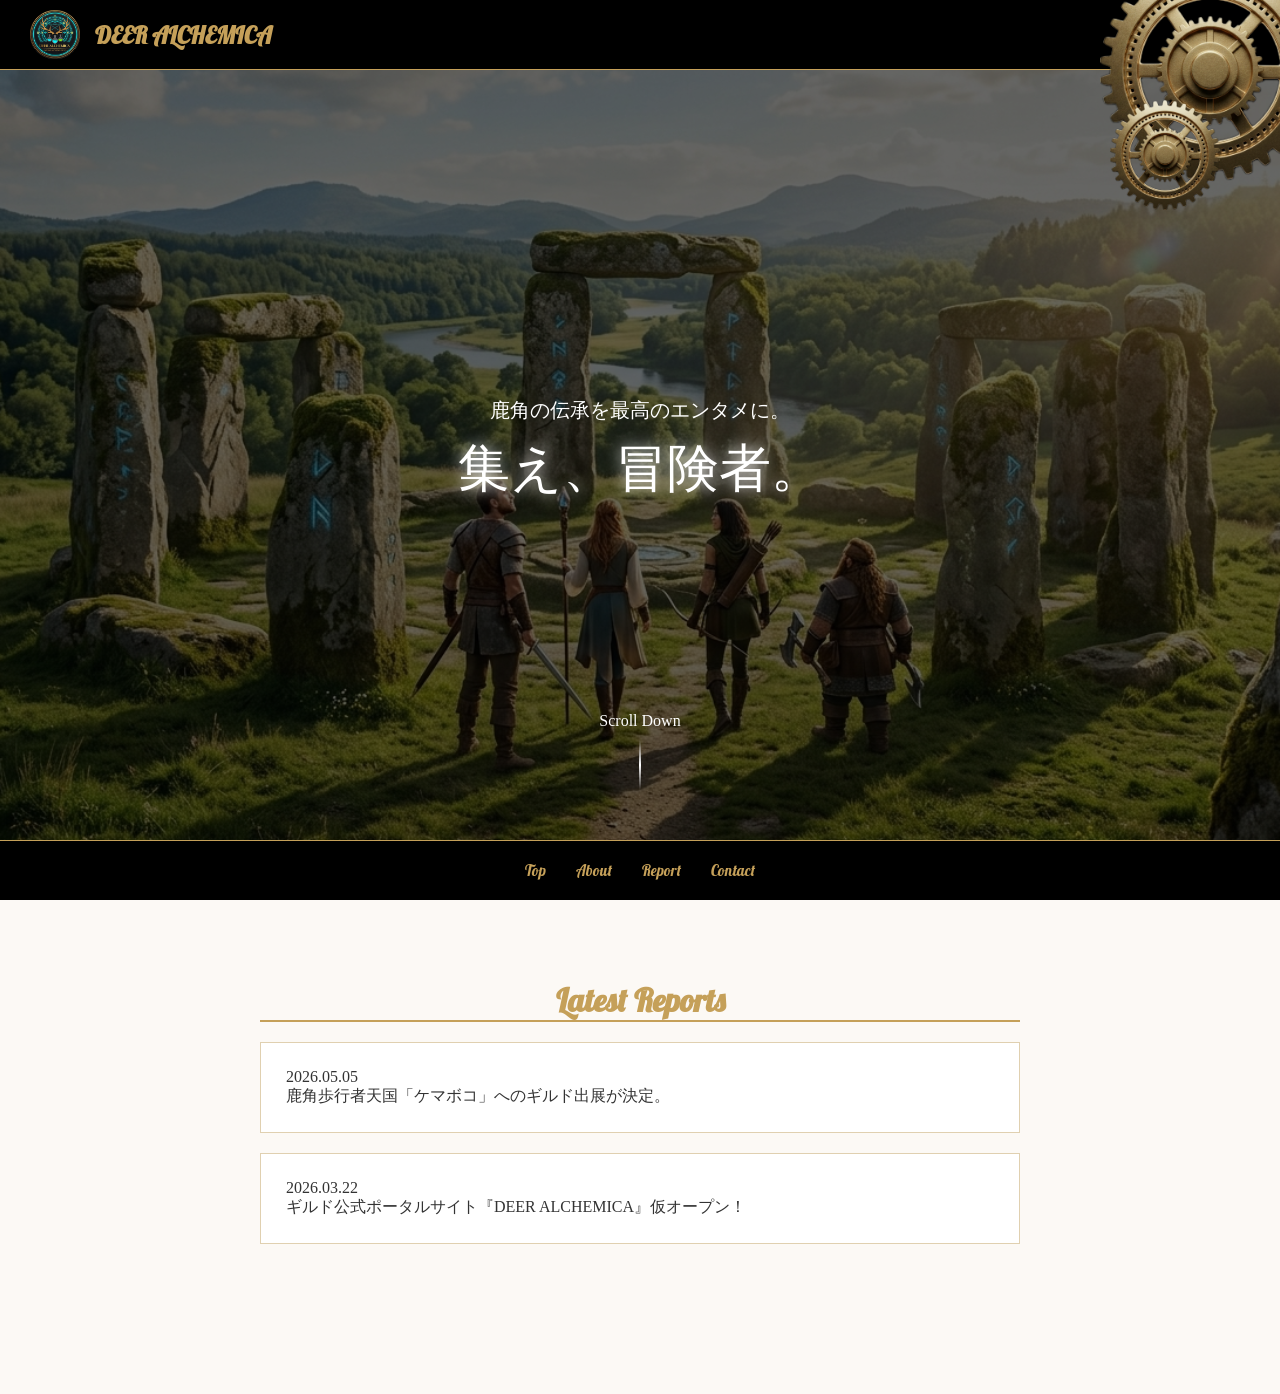
<file: index.html>
<!DOCTYPE html>
<html lang="ja">
<head>
    <meta charset="utf-8">
    <title>鹿角異世界ギルド『DEER ALCHEMICA』</title>
    <link href="https://fonts.googleapis.com/css2?family=Lobster&display=swap" rel="stylesheet">
    <link rel="stylesheet" href="common.css">
    <link rel="stylesheet" href="index.css">
    <meta name="viewport" content="width=device-width, initial-scale=1.0">
</head>
<body class="index-body">

    <div class="gear-container">
        <img src="gear.png" class="gear-icon big" alt="大きな歯車">
        <img src="gear.png" class="gear-icon small" alt="小さな歯車">
    </div>

    <header class="site-header">
        <div class="header-logo-container">
            <a href="index.html" style="text-decoration: none; display: flex; align-items: center; gap: 15px;">
                <img src="emblem.png" class="guild-emblem" alt="ギルド紋章">
                <h1 class="guild-name">DEER ALCHEMICA</h1>
            </a>
        </div>
    </header>

    <main>
        <section class="hero-content">
            <div class="hero-text-overlay">
                <p class="catchphrase">鹿角の伝承を最高のエンタメに。</p>
                <p class="call-to-action">集え、冒険者。</p>
            </div>
            <div class="scroll-indicator">
                <span>Scroll Down</span>
                <div class="arrow"></div>
            </div>
        </section>

        <section class="news-section">
            <h2 class="section-title">Latest Reports</h2>
            <div class="news-list">
                <article class="news-item">
                    <span class="news-date">2026.05.05</span>
                    <p class="news-text">鹿角歩行者天国「ケマボコ」へのギルド出展が決定。</p>
                </article>
                <article class="news-item">
                    <span class="news-date">2026.03.22</span>
                    <p class="news-text">ギルド公式ポータルサイト『DEER ALCHEMICA』仮オープン！</p>
                </article>
            </div>
        </section>
    </main>

    <footer class="footer">
        <nav class="footer-list">
            <ul>
                <li><a href="index.html">Top</a></li>
                <li><a href="about.html">About</a></li>
                <li><a href="report.html">Report</a></li>
                <li><a href="https://forms.gle/GyuGfJrGyBZLccb6A" target="_blank" rel="noopener noreferrer">Contact</a></li>
            </ul>
        </nav>
    </footer>

</body>
</html>
</file>
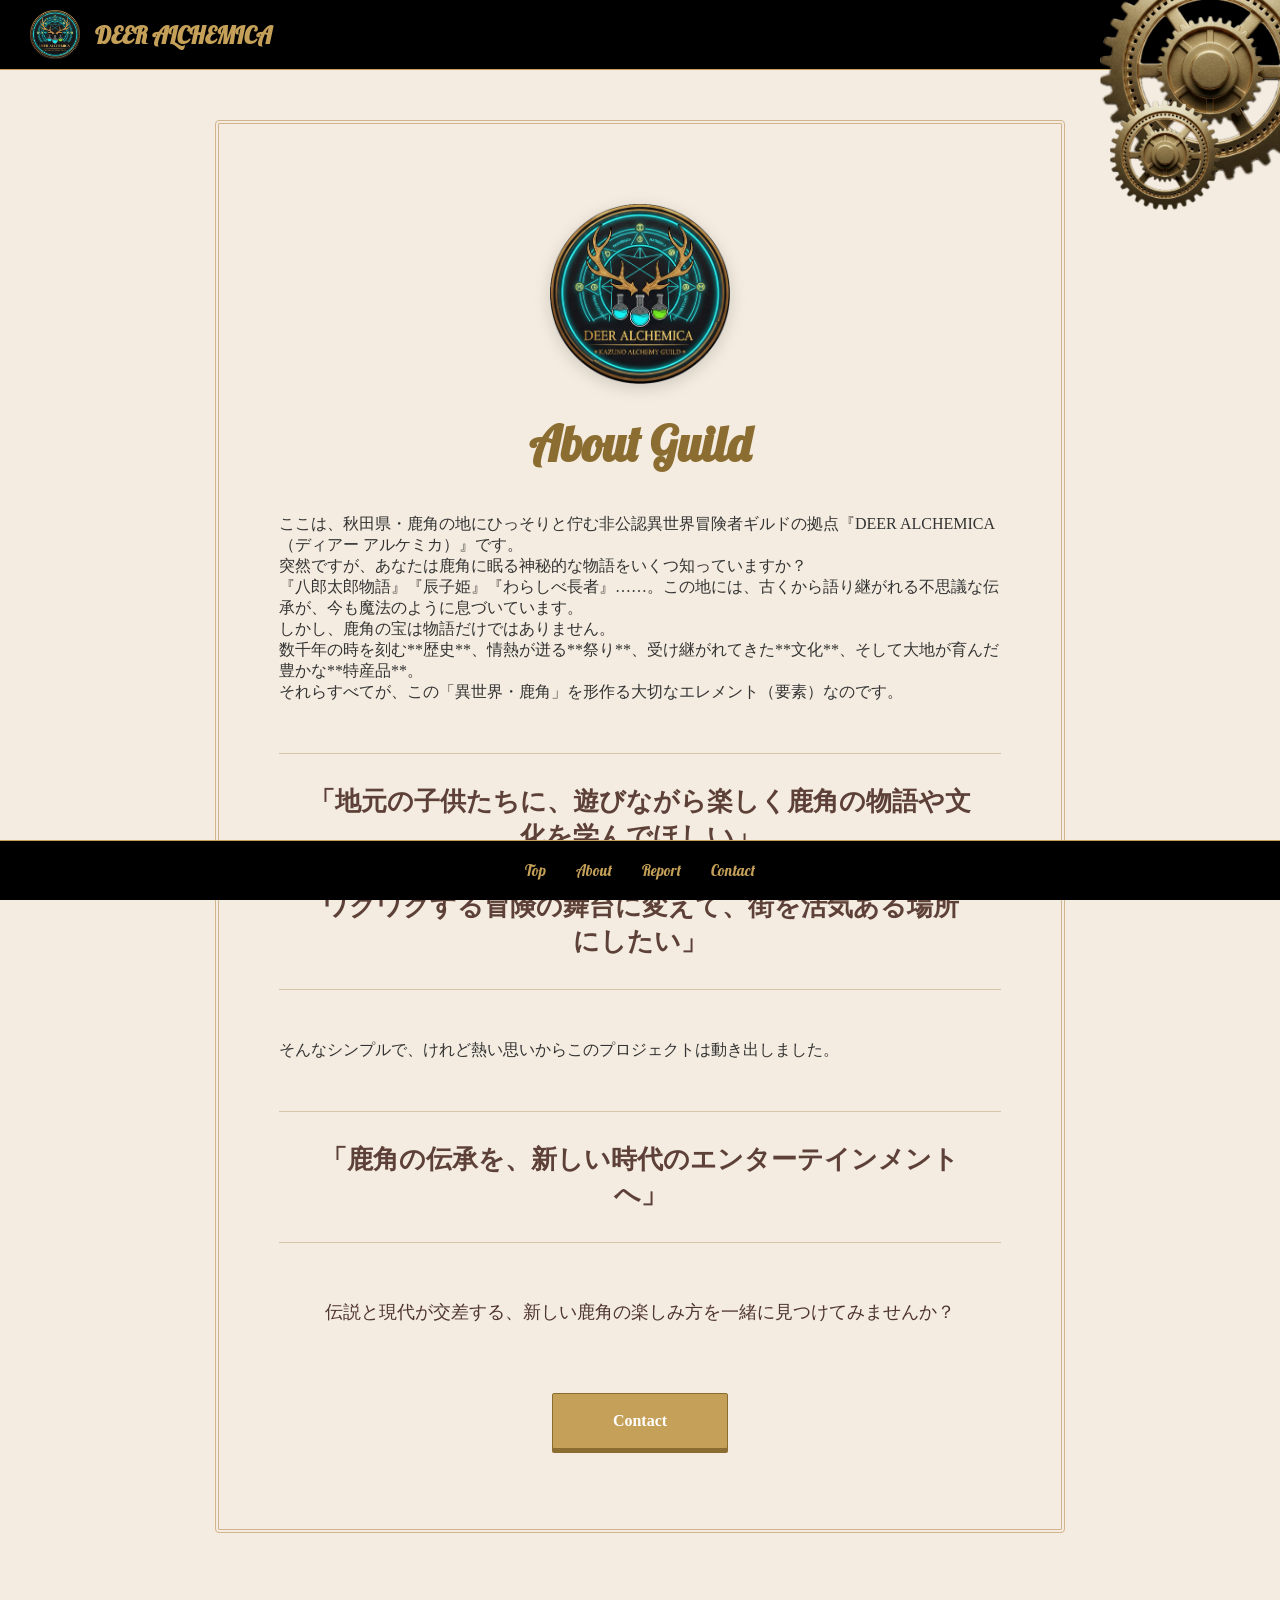
<file: about.html>
<!DOCTYPE html>
<html lang="ja">
<head>
    <meta charset="utf-8">
    <title>About | DEER ALCHEMICA</title>
    <link href="https://fonts.googleapis.com/css2?family=Lobster&display=swap" rel="stylesheet">
    <link rel="stylesheet" href="common.css">
    <link rel="stylesheet" href="about.css">
    <meta name="viewport" content="width=device-width, initial-scale=1.0">
</head>
<body class="about-body">

    <div class="gear-container">
        <img src="gear.png" class="gear-icon big" alt="大きな歯車">
        <img src="gear.png" class="gear-icon small" alt="小さな歯車">
    </div>

    <header class="site-header">
        <div class="header-logo-container">
            <a href="index.html" style="text-decoration: none; display: flex; align-items: center; gap: 15px;">
                <img src="emblem.png" class="guild-emblem" alt="ギルド紋章">
                <h1 class="guild-name">DEER ALCHEMICA</h1>
            </a>
        </div>
    </header>

    <main class="main">
        <div class="about-main-container">
            
            <img src="emblem.png" class="about-emblem" alt="ギルド紋章">

            <h2 class="page-title">About Guild</h2>

            <div class="about-content">
                <p class="about-content-text">
                
            <p>ここは、秋田県・鹿角の地にひっそりと佇む非公認異世界冒険者ギルドの拠点『DEER ALCHEMICA（ディアー アルケミカ）』です。</p>
            
            <p>突然ですが、あなたは鹿角に眠る神秘的な物語をいくつ知っていますか？<br>
            『八郎太郎物語』『辰子姫』『わらしべ長者』……。この地には、古くから語り継がれる不思議な伝承が、今も魔法のように息づいています。</p>

            <p>しかし、鹿角の宝は物語だけではありません。<br>
            数千年の時を刻む**歴史**、情熱が迸る**祭り**、受け継がれてきた**文化**、そして大地が育んだ豊かな**特産品**。<br>
            それらすべてが、この「異世界・鹿角」を形作る大切なエレメント（要素）なのです。</p>

            <span class="emphasized-text">
                <p>「地元の子供たちに、遊びながら楽しく鹿角の物語や文化を学んでほしい」</p>
                <p>「歴史や特産品といった鹿角の誇れる魅力を、もっとワクワクする冒険の舞台に変えて、街を活気ある場所にしたい」</p>
            </span>

            <p>そんなシンプルで、けれど熱い思いからこのプロジェクトは動き出しました。</p>


            <span class="emphasized-text">
                「鹿角の伝承を、新しい時代のエンターテインメントへ」
            </span>

            <p class="about-content-text">
            伝説と現代が交差する、新しい鹿角の楽しみ方を一緒に見つけてみませんか？
            </p>
        </div>
            <a href="https://forms.gle/GyuGfJrGyBZLccb6A" class="guild-btn" target="_blank">
                Contact
            </a>
        </div>
    </main>

    <footer class="footer">
        <nav class="footer-list">
            <ul>
                <li><a href="index.html">Top</a></li>
                <li><a href="about.html">About</a></li>
                <li><a href="report.html">Report</a></li>
                <li><a href="https://forms.gle/GyuGfJrGyBZLccb6A" target="_blank">Contact</a></li>
            </ul>
        </nav>
    </footer>

</body>
</html>
</file>
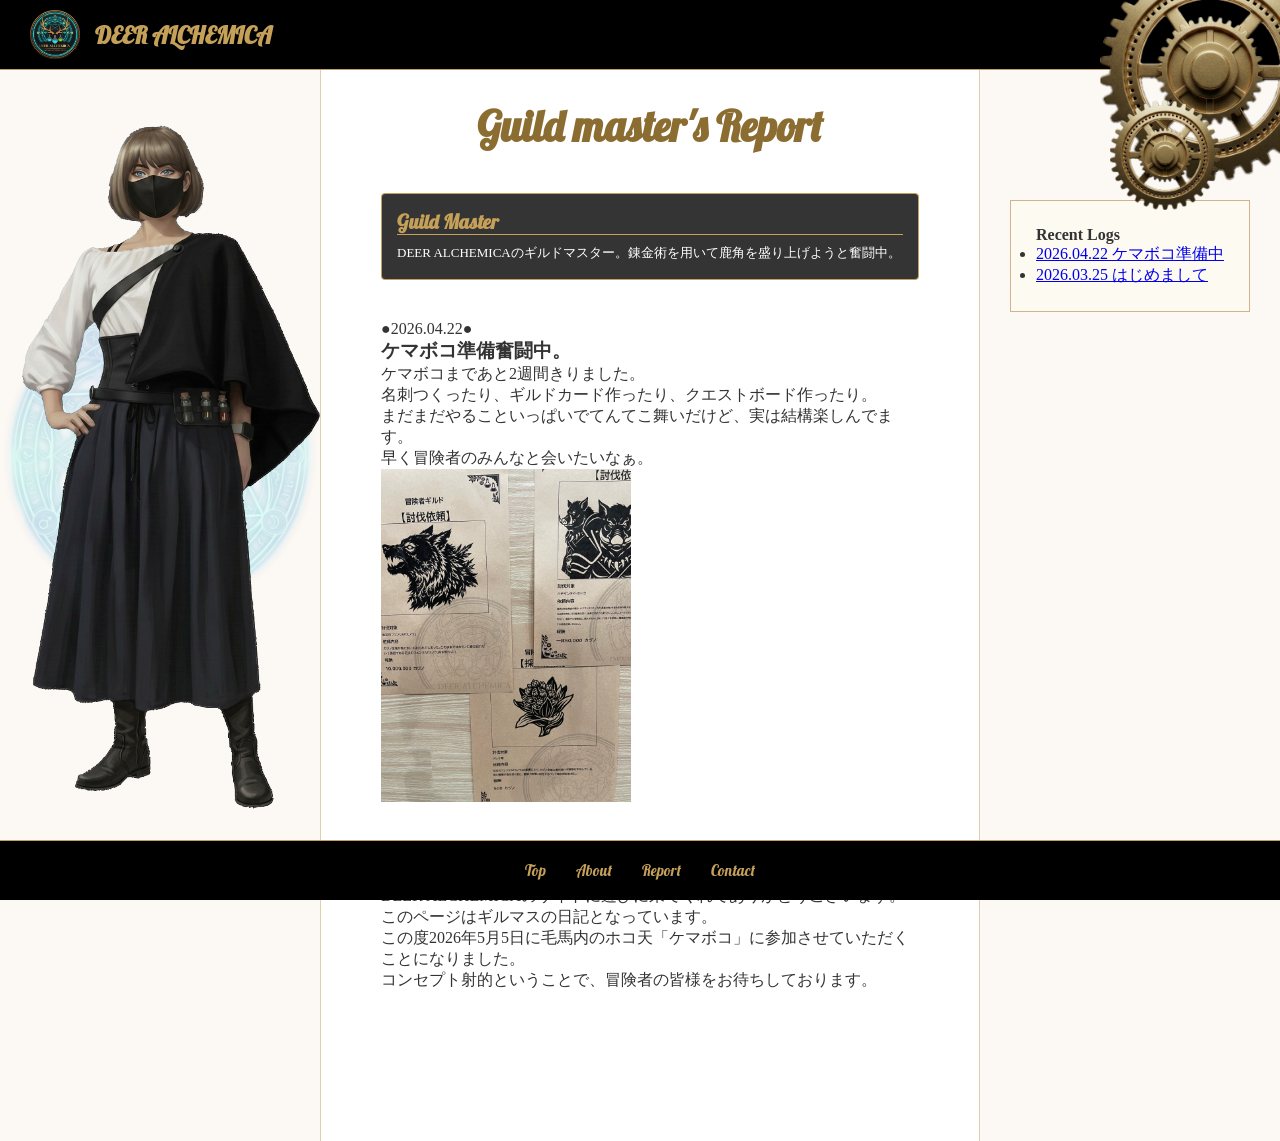
<file: report.html>
<!DOCTYPE html>
<html lang="ja">
<head>
    <meta charset="utf-8">
    <title>Report - DEER ALCHEMICA</title>
    <link href="https://fonts.googleapis.com/css2?family=Lobster&display=swap" rel="stylesheet">
    <link rel="stylesheet" href="common.css">
    <link rel="stylesheet" href="report.css">
    <meta name="viewport" content="width=device-width, initial-scale=1.0">
</head>
<body class="report-body">

    <div class="gear-container">
        <img src="gear.png" class="gear-icon big" alt="大きな歯車">
        <img src="gear.png" class="gear-icon small" alt="小さな歯車">
    </div>

    <header class="site-header">
        <div class="header-logo-container">
            <a href="index.html" style="text-decoration: none; display: flex; align-items: center; gap: 15px;">
                <img src="emblem.png" class="guild-emblem" alt="ギルド紋章">
                <h1 class="guild-name">DEER ALCHEMICA</h1>
            </a>
        </div>
    </header>

    <main class="main">
        <div class="diary-container">
            <div class="diary-visual-area">
                <img src="magic_circle.png" class="magic-circle-bg" alt="">
                <img src="guild_master.png" class="guild-master-img" alt="ギルドマスター">
            </div>

            <div class="diary-text-area">
                <h2 class="page-title">Guild master's Report</h2>
                
                <div class="master-intro-card">
                    <h3 class="master-name">Guild Master</h3>
                    <p class="master-text">DEER ALCHEMICAのギルドマスター。錬金術を用いて鹿角を盛り上げようと奮闘中。</p>
                </div>
                <article class="diary-post" id="post-20260422">
                    <div class="diary-header">
                        <span class="diary-date">●2026.04.22●</span>
                        <h3 class="diary-title">ケマボコ準備奮闘中。</h3>
                    </div>
                    <div class="diary-content">
                        <p>ケマボコまであと2週間きりました。</p>
                        <p>名刺つくったり、ギルドカード作ったり、クエストボード作ったり。</p>
                        <p>まだまだやることいっぱいでてんてこ舞いだけど、実は結構楽しんでます。</p>
                        <p>早く冒険者のみんなと会いたいなぁ。</p>
                        <img src="images/1.jpeg" alt="クエストボード" width="250">
                        <br>
                        <br>
                    </div>
                </article>
                <article class="diary-post" id="post-20260325">
                    <div class="diary-header">
                        <br>
                        <span class="diary-date">●2026.03.25●</span>
                        <h3 class="diary-title">はじめまして、ギルマスです。</h3>
                    </div>
                    <div class="diary-content">
                        <p>DEER ALCHEMICAのサイトに遊びに来てくれてありがとうございます。</p>
                        <p>このページはギルマスの日記となっています。</p>
                        <p>この度2026年5月5日に毛馬内のホコ天「ケマボコ」に参加させていただくことになりました。</p>
                        <p>コンセプト射的ということで、冒険者の皆様をお待ちしております。</p>
                    </div>
                </article>
            </div>

            <nav class="report-archive">
                <h4 class="archive-title">Recent Logs</h4>
                <ul class="archive-list">
                    <li><a href="#post-20260422">2026.04.22 ケマボコ準備中</a></li>
                    <li><a href="#post-20260325">2026.03.25 はじめまして</a></li>
                </ul>
            </nav>
    </main>

    <footer class="footer">
        <nav class="footer-list">
            <ul>
                <li><a href="index.html">Top</a></li>
                <li><a href="about.html">About</a></li>
                <li><a href="report.html">Report</a></li>
                <li><a href="https://forms.gle/GyuGfJrGyBZLccb6A" target="_blank">Contact</a></li>
            </ul>
        </nav>
    </footer>

</body>
</html>
</file>
<file: common.css>
/* --- 1. 基本設定 --- */
* {
    margin: 0;
    padding: 0;
    box-sizing: border-box;
}

body {
    background-color: #fcf9f5;
    /* 日本語は明朝体、英字はLobster */
    font-family: "Times New Roman", "Yu Mincho", "YuMincho", "Hiragino Mincho ProN", serif;
    color: #333;
    overflow-x: hidden;
    width: 100%;
}

/* --- 2. 共通パーツ：歯車 --- */
.gear-container {
    position: fixed;
    top: 0;
    right: 0;
    width: 300px;
    height: 300px;
    pointer-events: none;
    z-index: 9999;
}

.gear-icon {
    position: absolute;
    opacity: 1; 
}

.gear-icon.big {
    width: 220px;
    top: -40px;
    right: -40px;
    animation: rotate-gear 40s linear infinite;
}

.gear-icon.small {
    width: 110px;
    top: 100px;
    right: 60px;
    animation: rotate-gear-rev 25s linear infinite;
}

@keyframes rotate-gear { from { transform: rotate(0deg); } to { transform: rotate(360deg); } }
@keyframes rotate-gear-rev { from { transform: rotate(360deg); } to { transform: rotate(0deg); } }

/* --- 3. 共通ヘッダー（最強固定） --- */
.site-header {
    background-color: #000;
    padding: 0 30px;
    position: fixed;
    top: 0;
    left: 0;
    width: 100%;
    height: 70px;
    z-index: 8000; /* 常に最前面付近 */
    border-bottom: 1px solid #c5a059;
    display: flex;
    align-items: center;
}

.guild-emblem {
    height: 50px !important; 
    width: auto;
    object-fit: contain;
}

.guild-name {
    font-family: 'Lobster', cursive;
    color: #c5a059;
    font-size: 24px;
}

/* --- 4. 共通フッター（最強固定） --- */
/* --- common.css の .footer 部分をこれに差し替え --- */
/* --- 4. 共通フッター（最強固定・リンク浄化版） --- */
.footer {
    background-color: #000;
    color: #fff;
    position: fixed;
    bottom: 0;
    left: 0;
    width: 100% !important;
    height: 60px;
    z-index: 9999;
    border-top: 1px solid #c5a059;
    display: flex;
    align-items: center;
    justify-content: center;
    margin: 0 !important;
}

/* ★リンクの色と下線を「常に黄金色」に固定する設定 */
.footer-list ul {
    list-style: none !important;
    display: flex;
    gap: 30px;
    margin: 0;
    padding: 0;
}

/* 訪問済み（紫）や下線を一括で禁止します */
.footer-list a, 
.footer-list a:link, 
.footer-list a:visited {
    color: #c5a059 !important;
    text-decoration: none !important; /* 下線を消す */
    font-family: 'Lobster', cursive;
    font-size: 15px;
    transition: 0.3s;
}

.footer-list a:hover {
    color: #fff !important;
    text-shadow: 0 0 8px #c5a059;
}

/* --- common.css のスマホ用設定 (@media) をこれに書き換え --- */
@media screen and (max-width: 1024px) {
    /* ギアをさらに小さく、邪魔にならない隅っこへ */
    .gear-container {
        width: 100px;
        height: 100px;
    }
    .gear-icon.big { 
        width: 80px; /* 100pxからさらに縮小 */
        top: -15px; 
        right: -15px; 
    }
    .gear-icon.small { 
        width: 40px; 
        top: 40px; 
        right: 25px; 
    }

    /* フッターを「画面最下部」に絶対固定 */
    .footer {
        position: fixed !important; /* 絶対に固定 */
        bottom: 0 !important;
        left: 0 !important;
        width: 100% !important;
        height: 50px; /* スマホでは少しスリムに */
        z-index: 9999 !important; /* 何よりも手前 */
        margin: 0 !important;
    }
}
</file>
<file: index.css>
.hero-content {
    position: relative; width: 100%; height: 100vh;
    display: flex; flex-direction: column; justify-content: center; align-items: center;
    background-image: url('hero-bg.png'); background-size: cover; background-position: center;
    background-color: rgba(0,0,0,0.6); background-blend-mode: multiply;
}
.hero-text-overlay { text-align: center; }
.catchphrase { font-size: 20px; color: #fff; margin-bottom: 10px; }
.call-to-action { font-family: 'Lobster', cursive !important; font-size: 52px; color: #fff; text-shadow: 0 0 15px #fff; }

.scroll-indicator { position: absolute; bottom: 100px; color: #fff; text-align: center; }
/* 矢印のデザインとアニメーション */
.arrow {
    width: 2px;
    height: 50px;
    background: linear-gradient(to bottom, rgba(255,255,255,0) 0%, rgba(255,255,255,1) 50%, rgba(255,255,255,0) 100%);
    margin: 10px auto;
    position: relative;
    overflow: hidden;
}

/* 上から下に光が流れるような動き */
.arrow::after {
    content: "";
    position: absolute;
    top: -50px;
    left: 0;
    width: 100%;
    height: 100%;
    background: #ffffff;
    animation: scroll-move 2s infinite;
}

@keyframes scroll-move {
    0% { top: -50px; opacity: 0; }
    30% { opacity: 1; }
    60% { top: 50px; opacity: 0; }
    100% { top: 50px; opacity: 0; }
}
.news-section { max-width: 800px; margin: 80px auto 150px; padding: 0 20px; }
.section-title { font-family: 'Lobster', cursive !important; color: #c5a059; text-align: center; font-size: 32px; border-bottom: 2px solid #c5a059; }
.news-item { background: white; border: 1px solid #e0d0b0; padding: 25px; margin-top: 20px; }
</file>
<file: about.css>
/* Aboutページ：全体の背景 */
body.about-body {
    background-color: #f4ece0;
    min-height: 100vh;
}

/* 紋章からボタンまでを包む「たった一つの飾り枠」 */
.about-main-container {
    max-width: 850px;
    margin: 120px auto 150px;
    padding: 80px 60px;
    background: transparent;
    border: 4px double #d2b48c; 
    border-radius: 4px;
    position: relative;
}

/* 紋章：枠の中の中央に配置 */
.about-emblem {
    display: block;
    width: 180px;
    height: auto;
    margin: 0 auto 30px;
    filter: drop-shadow(0 4px 8px rgba(0,0,0,0.15));
}

/* タイトル */
.page-title {
    font-family: 'Lobster', cursive !important;
    font-size: 48px;
    color: #8b6d31;
    text-align: center;
    margin-bottom: 40px;
}

/* 本文：読みやすさを重視 */
.about-content-text {
    line-height: 2.2;
    color: #4e342e;
    font-size: 18px;
    margin-bottom: 25px;
    text-align: center; /* 紋章に合わせて中央寄せにしています */
}

/* 目立たせたい「 」の部分 */
.emphasized-text {
    display: block;
    font-size: 26px;
    color: #5d4037;
    text-align: center;
    margin: 50px 0;
    padding: 30px;
    border-top: 1px solid rgba(139, 109, 49, 0.3);
    border-bottom: 1px solid rgba(139, 109, 49, 0.3);
    font-weight: bold;
}

/* 黄金のボタン */
.guild-btn {
    display: block;
    width: fit-content;
    margin: 60px auto 0;
    background: #c5a059;
    color: #fff !important;
    text-decoration: none;
    padding: 18px 60px;
    border-radius: 2px;
    font-weight: bold;
    border: 1px solid #8b6d31;
    box-shadow: 0 4px 0 #8b6d31;
}

.guild-btn:hover {
    transform: translateY(2px);
    box-shadow: 0 2px 0 #8b6d31;
}
</file>
<file: report.css>
/* --- 1. PC版レイアウト --- */
.diary-container {
    display: flex;
    min-height: 100vh;
    background-color: #fcf9f5;
}

/* 左：ギルマス固定 */
.diary-visual-area {
    position: fixed;
    top: 70px;
    left: 0;
    width: 25vw;
    height: calc(100vh - 130px);
    display: flex;
    justify-content: center;
    align-items: center;
    z-index: 500;
}

.guild-master-img {
    height: 80vh;
    width: auto;
    object-fit: contain;
}

.magic-circle-bg {
    position: absolute;
    width: 200%;
    opacity: 0.3;
    animation: rotate-gear 40s linear infinite;
    z-index: -1;
}

/* 中央：記事エリア */
.diary-text-area { 
    margin-left: 25vw; /* 左固定分の余白 */
    margin-right: 300px; /* 右固定分の余白 */
    flex: 1;
    padding: 100px 60px 150px 60px;
    background: #ffffff;
    min-height: 100vh;
    border-left: 1px solid #e0d0b0;
    border-right: 1px solid #e0d0b0;
}

.page-title {
    font-family: 'Lobster', cursive !important;
    color: #8b6d31;
    font-size: 42px;
    text-align: center;
    margin-bottom: 40px;
}

/* 右：アーカイブ固定 */
.report-archive {
    position: fixed;
    top: 200px;
    right: 30px;
    width: 240px;
    background: #fdfaf2;
    border: 1px solid #d2b48c;
    padding: 25px;
    z-index: 800;
}

/* 紹介カード */
.master-intro-card {
    background: rgba(30, 30, 30, 0.9);
    border: 1px solid #c5a059;
    padding: 15px;
    margin-bottom: 40px;
    border-radius: 4px;
}

.master-name {
    font-family: 'Lobster', cursive !important;
    color: #c5a059;
    font-size: 20px;
    border-bottom: 1px solid #c5a059;
    margin-bottom: 8px;
}

.master-text { color: #fff; font-size: 13px; line-height: 1.6; }

@media screen and (max-width: 1024px) {
    /* 1. ギルマスを背景として一番奥に配置する */
    .diary-visual-area {
        position: fixed !important; /* 画面に固定はするけど... */
        top: 70px !important;
        left: 0 !important;
        width: 100% !important;
        height: 100vh !important;
        z-index: 1 !important;    /* ★数字を小さくして一番奥へ */
        opacity: 0.8;             /* ★少し薄くして文字を読みやすくする */
        pointer-events: none;     /* ★立ち絵越しに文字を触れるようにする */
    }

    .guild-master-img {
        height: 70vh !important;  /* スマホの画面に合わせてサイズ調整 */
        object-fit: contain;
        margin-top: 50px;
    }

    /* 2. 記事エリアを透明にして背景を見せる */
    .diary-text-area {
        position: relative !important;
        z-index: 10 !important;   /* ★文字エリアを立ち絵より手前に！ */
        background: rgba(255, 255, 255, 0.7) !important; /* ★少し透けさせて魔法陣を見せる */
        margin: 0 !important;
        width: 100% !important;
        padding: 100px 20px 100px 20px !important;
        border: none !important;
    }

    /* 3. ギルマスの紹介カード（スマホでは記事の中に自然に流す） */
    .master-intro-card {
        position: relative !important;
        width: 95% !important;
        margin: 20px auto !important;
        z-index: 20 !important;
    }

    /* 4. フッター（絶対固定の再確認） */
    .footer {
        position: fixed !important;
        bottom: 0 !important;
        z-index: 9999 !important; /* 何よりも手前！ */
    }
}

@media screen and (max-width: 1024px) {
    /* 1. アーカイブ（浮いている箱）の固定を完全に解除する */
    .report-archive {
    position: relative !important; /* fixed（固定）から relative（通常）に変更 */
    width: 90% !important;        /* 画面幅の90%くらいに広げる */
    margin: 40px auto !important; /* 左右中央に配置 */
    left: auto !important;        /* PC版の左固定を解除 */
    top: auto !important;         /* PC版の上固定を解除 */
}

.diary-container {
    display: block !important;
    width: 100% !important;
}

    /* 2. もしメイン記事が狭い場合は幅を広げる */
    .diary-text-area {
    width: 100% !important;   /* 画面の端から端まで使う */
    margin-left: 0 !important;
    margin-right: 0 !important;
    padding: 20px 15px !important; /* 15px くらいの微調整で文字が端に寄りすぎないようにします */
}
}
</file>
